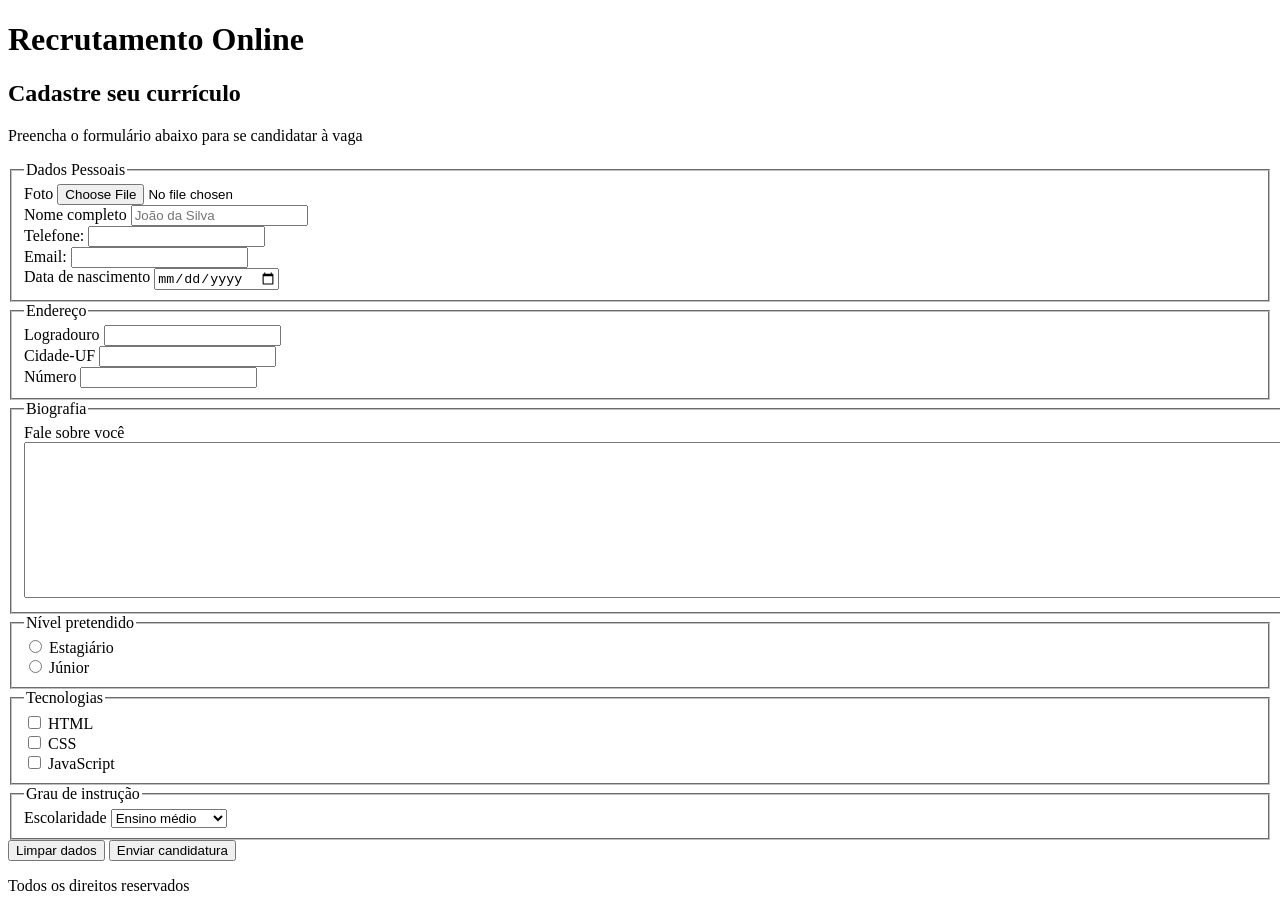
<file: aula 3/index.html>
<!DOCTYPE html>
<html lang="pt-br">
    <head>
        <meta charset="UTF-8">
        <title>Recrutamento Online</title>
    </head>
    <body>
        <header>
            <h1>Recrutamento Online</h1>
        </header>
        <main>
            <section>
                <h2>Cadastre seu currículo</h2>
                <form action="https://postman-ehco.com/post" method="post" enctype="multipart/form-data">
                    <P>Preencha o formulário abaixo para se candidatar à vaga</P>
                    <fieldset>
                        <legend>Dados Pessoais</legend>
                        <div>
                            <label for="foto_id">Foto</label>
                            <input id="foto_id" name="foto" type="file" accept="image/*">
                        </div>
                        <div>
                            <label for="nome_id">Nome completo</label>
                            <input id="nome_id" name="nome" type="text" placeholder="João da Silva" required>
                        </div>
                        <div>
                            <label for="telfone_id">Telefone:</label>
                            <input id="telefone_id" name="telefone" type="tel">
                        </div>
                        <div>
                            <label for="email_id">Email:</label>
                            <input id="email_id" nome="email" type="email">
                        </div>
                        <div>
                            <label for="data_nasc_id">Data de nascimento</label>
                            <input id="data_nasc_id" nome="data_nasc" type="date">
                        </div>
                    </fieldset>
                    <fieldset>
                        <legend>Endereço</legend>
                        <div>
                            <label for="logradouro_id">Logradouro</label>
                            <input id="logradouro_id" name="logradouro" type="text">
                        </div>
                        <div>
                            <label for="cidade_id">Cidade-UF</label>
                            <input id="cidade_id" name="cidade" type="text">
                        </div>
                        <div>
                            <label for="numero_id">Número</label>
                            <input id="numero_id" name="numero" type="number">
                        </div>
                    </fieldset>
                    <fieldset>
                        <legend>Biografia</legend>
                        <div>
                            <label for="resumo_id">Fale sobre você</label>
                            <textarea id="resumo_id"
                                      name="resumo"
                                      rows="10"
                                      cols="250"></textarea>
                        </div>
                    </fieldset>
                    <fieldset>
                        <legend>Nível pretendido</legend>
                        <div>
                            <input id="estagiario_id"
                                   name="nível"
                                   type="radio"
                                   value="estagiario">
                            <label for="estagiario_id">Estagiário</label>
                        </div>
                        <div>
                            <input id="junior_id"
                                   name="nivel"
                                   type="radio"
                                   value="junior">
                            <label for="junior_id">Júnior</label>
                        </div>
                    </fieldset>
                    <fieldset>
                        <legend>Tecnologias</legend>
                        <div>
                            <input id="tec_html_id"
                                   name="tecnologia"
                                   type="checkbox"
                                   value="html">
                            <label for="tec_html_id">HTML</label>
                        </div>
                        <div>
                            <input id="tec_css_id"
                                   name="tecnologia"
                                   type="checkbox"
                                   value="css">
                            <label for="tec_css_id">CSS</label>
                        </div>
                        <div>
                            <input id="tec_js_id"
                                   name="tecnologia"
                                   type="checkbox"
                                   value="js">
                            <label for="tec_js_id">JavaScript</label>
                        </div>
                    </fieldset>
                    <fieldset>
                        <legend>Grau de instrução</legend>
                        <div>
                            <label for="escolaridade_id">Escolaridade</label>
                            <select id="escolaridade_id" name="escolaridade">
                                <option value="medio">Ensino médio</option>
                                <option value="graduacao">Graduação</option>
                                <option value="pos">Pós-Graduação</option>
                            </select>
                        </div>
                    </fieldset>
                    <div>
                        <button type="reset">Limpar dados</button>
                        <button type="submit">Enviar candidatura</button>
                    </div>
                </form>
            </section>
        </main>
        <footer>
            <p>Todos os direitos reservados</p>
        </footer>
    </body>
</html>
</file>
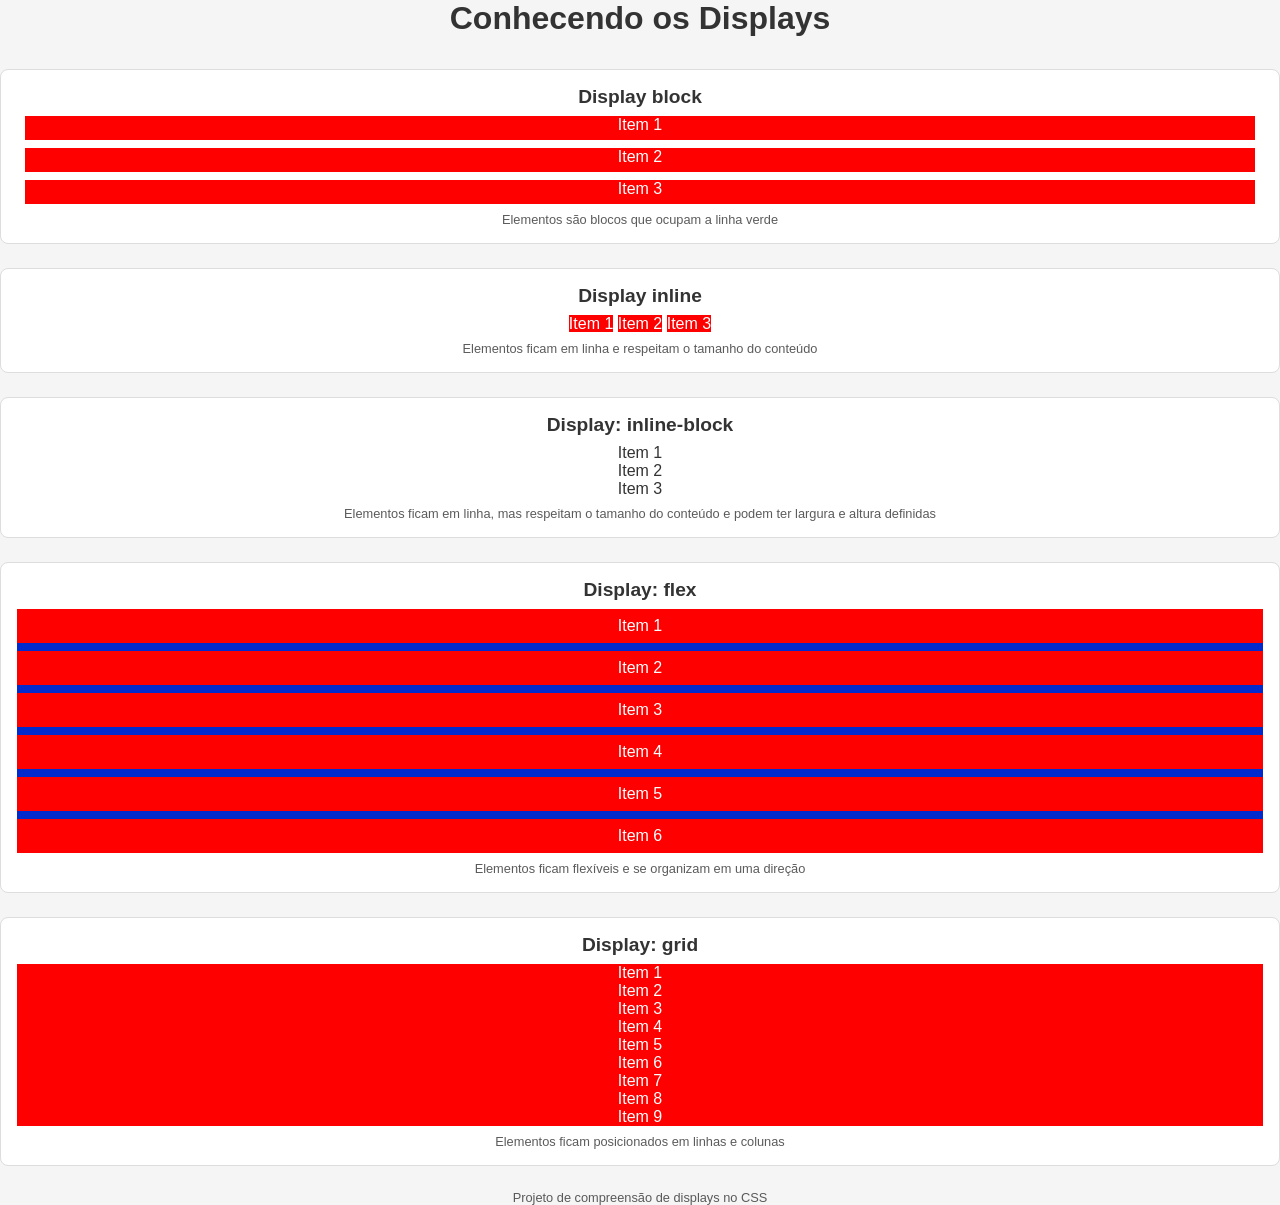
<file: aula-6/index.html>
<!DOCTYPE html>
<html lang="pt-br">
<head>
    <meta charset="UTF-8">
    <meta name="viewport" content="width=device-width, initial-scale=1.0">
    <link rel="stylesheet" href="styles/global.css">
    <link rel="icon" href="icons/favicon.ico" type="image/x-icon">
    <title>Conhecendo os Displays</title>
</head>
<body>
    <header>
        <h1>Conhecendo os Displays</h1>
    </header>
    <main>
        <section>
            <h2>Display block</h2>
            <div class="container-block">
                <div class="item">Item 1</div>
                <div class="item">Item 2</div>
                <div class="item">Item 3</div>
            </div>
            <p>Elementos são blocos que ocupam a linha verde</p>
        </section>

        <section>
        <h2>Display inline</h2>
        <div class="container-inline">
            <span class="item">Item 1</span>
            <span class="item">Item 2</span>
            <span class="item">Item 3</span>
        </div>
        <p>Elementos ficam em linha e respeitam o tamanho do conteúdo</p>
        </section> 

        <section>
            <h2>Display: inline-block</h2>
            <div class="container-block">
                <div class="item-block">Item 1</div>
                <div class="item-block">Item 2</div>
                <div class="item-block">Item 3</div>
            </div>
            <p>Elementos ficam em linha, mas respeitam o tamanho do conteúdo e podem ter largura e altura definidas</p>
        </section>

        <section>
            <h2>Display: flex</h2>
            <div class="container-flex">
                <div class="item">Item 1</div>
                <div id="item-2" class="item">Item 2</div>
                <div id="item-3" class="item">Item 3</div>
                <div class="item">Item 4</div>
                <div class="item">Item 5</div>
                <div class="item">Item 6</div>
            </div>
            <p>Elementos ficam flexíveis e se organizam em uma direção</p>
        </section>

        <section>
            <h2>Display: grid</h2>
            <div class="container-grid">
                <div class="item">Item 1</div>
                <div class="item">Item 2</div>
                <div class="item">Item 3</div>
                <div class="item">Item 4</div>
                <div class="item">Item 5</div>
                <div class="item">Item 6</div>
                <div class="item">Item 7</div>
                <div class="item">Item 8</div>
                <div class="item">Item 9</div>
            </div>
            <p>Elementos ficam posicionados em linhas e colunas</p>
        </section>

    </main>
    <footer>
        <p>Projeto de compreensão de displays no CSS</p>
    </footer>
</body>

</html>
</file>
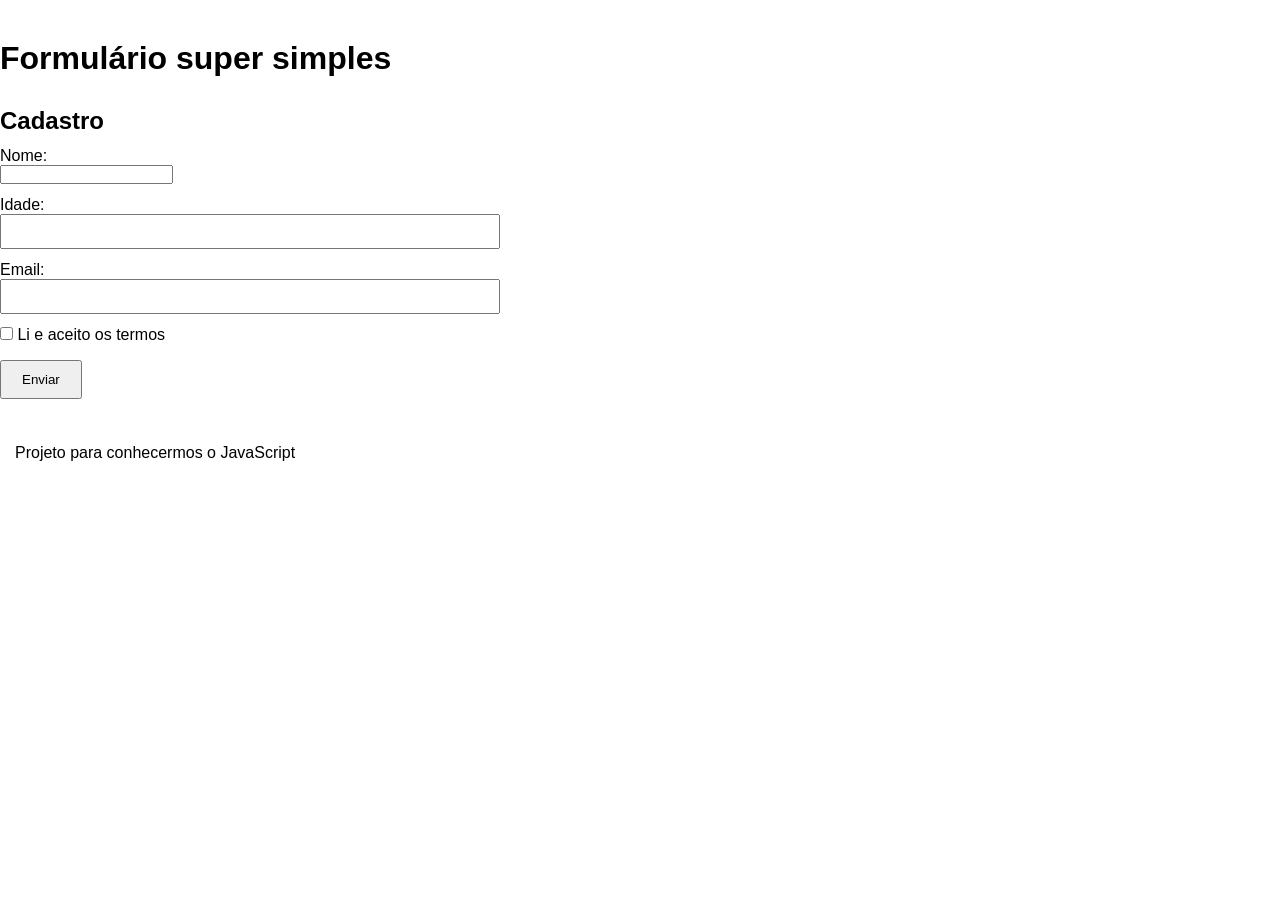
<file: aula-7/index.html>
<!DOCTYPE html>
<html lang="pt-br">
<head>
    <meta charset="UTF-8">
    <meta name="viewport" content="width=device-width, initial-scale=1.0">
    <link rel="stylesheet" href="styles/global.css">
    <script src="scripts/index.js" defer></script>
    <title>Formulário JS</title>
</head>
<body>
    <header>
        <h1>Formulário super simples</h1>
    </header>
    <main>
        <h2>Cadastro</h2>
        <form id="cadastro" novalidate onsubmit="executar(event)">
            <label for="nome">Nome:</label>
            <input type="text" id="nome">
            <p id="erro-nome" class="oculto"></p>

            <label for="idade">Idade:</label>
            <input type="number" min="0" id="idade">
            <p id="erro-idade" class="oculto"></p>

            <label for="email">Email:</label>
            <input type="email" id="email">
            <p id="erro-email" class="oculto"></p>

            <label>
                <input type="checkbox" id="termos">
                Li e aceito os termos
                <p id="erro-termos" class="oculto"></p>
            </label>

            <button type="submit">Enviar</button>
            <p id="concluido" class="oculto"></p>

        </form>
    </main>

    <footer>
        <p>Projeto para conhecermos o JavaScript</p>
    </footer>
</body>
</html>
</file>
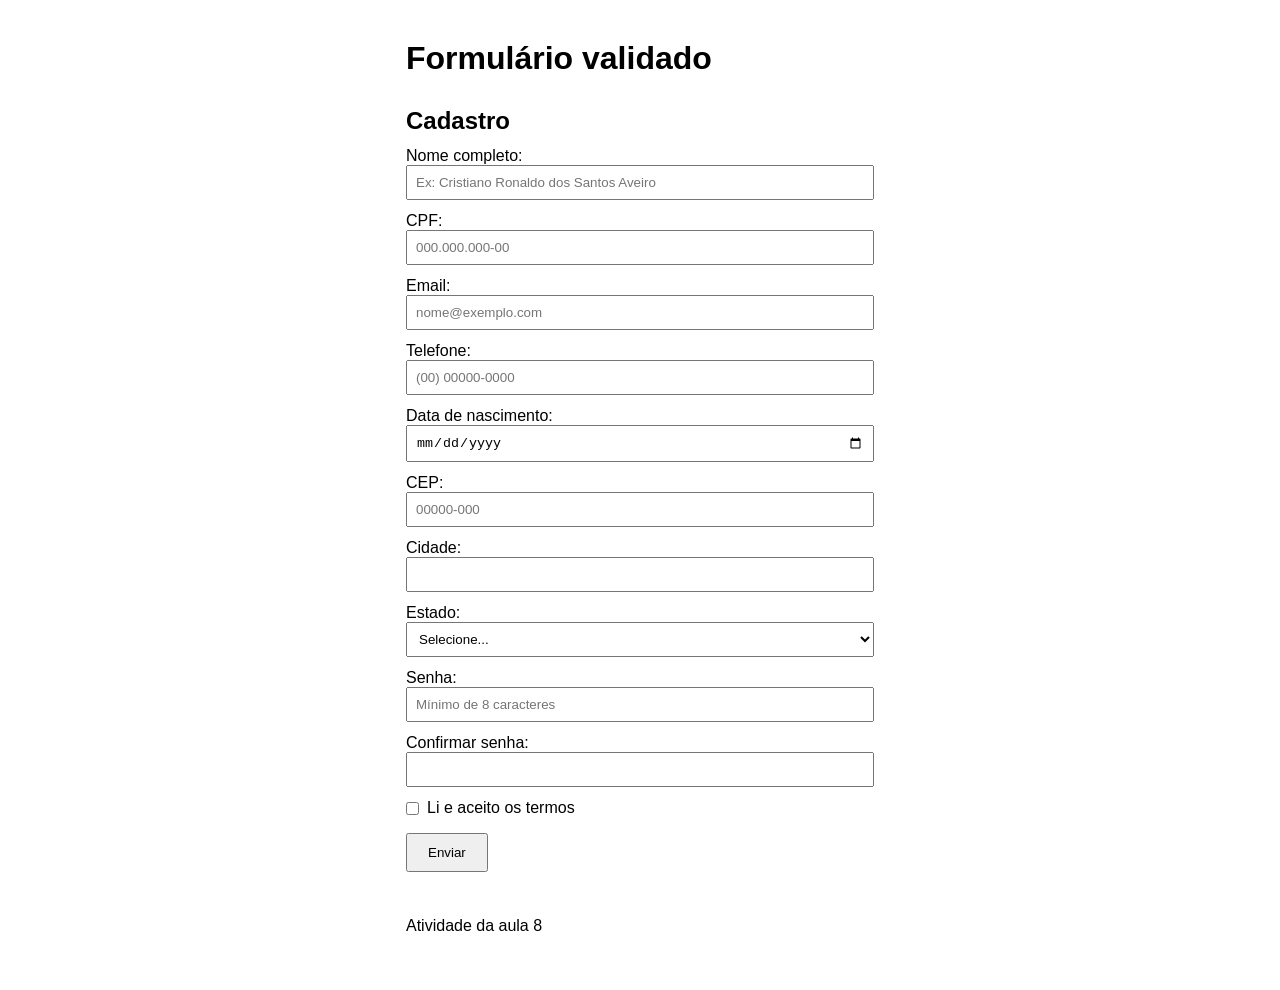
<file: aula-8/index.html>
<!DOCTYPE html>
<html lang="pt-br">
<head>
    <meta charset="UTF-8">
    <meta name="viewport" content="width=device-width, initial-scale=1.0">
    <link rel="stylesheet" href="styles/global.css">
    <script src="scripts/index.js" defer></script>
    <title>Formulário validado</title>
</head>
<body>
    <header>
        <h1>Formulário validado</h1>
    </header>
    <main>
        <h2>Cadastro</h2>
        <form id="cadastro" novalidate onsubmit="executar(event)">

            <label for="nome">Nome completo:</label>
            <input type="text" id="nome" placeholder="Ex: Cristiano Ronaldo dos Santos Aveiro">
            <p id="erro-nome" class="oculto"></p>

            <label for="cpf">CPF:</label>
            <input type="text" id="cpf" placeholder="000.000.000-00" maxlength="14">
            <p id="erro-cpf" class="oculto"></p>

            <label for="email">Email:</label>
            <input type="email" id="email" placeholder="nome@exemplo.com">
            <p id="erro-email" class="oculto"></p>

            <label for="telefone">Telefone:</label>
            <input type="text" id="telefone" placeholder="(00) 00000-0000" maxlength="15">
            <p id="erro-telefone" class="oculto"></p>

            <label for="nascimento">Data de nascimento:</label>
            <input type="date" id="nascimento">
            <p id="erro-nascimento" class="oculto"></p>

            <label for="cep">CEP:</label>
            <input type="text" id="cep" placeholder="00000-000" maxlength="9">
            <p id="erro-cep" class="oculto"></p>

            <label for="cidade">Cidade:</label>
            <input type="text" id="cidade">
            <p id="erro-cidade" class="oculto"></p>

            <label for="estado">Estado:</label>
            <select id="estado">
                <option value="">Selecione...</option>
                <option value="AC">AC</option>
                <option value="AL">AL</option>
                <option value="AP">AP</option>
                <option value="AM">AM</option>
                <option value="BA">BA</option>
                <option value="CE">CE</option>
                <option value="DF">DF</option>
                <option value="ES">ES</option>
                <option value="GO">GO</option>
                <option value="MA">MA</option>
                <option value="MT">MT</option>
                <option value="MS">MS</option>
                <option value="MG">MG</option>
                <option value="PA">PA</option>
                <option value="PB">PB</option>
                <option value="PR">PR</option>
                <option value="PE">PE</option>
                <option value="PI">PI</option>
                <option value="RJ">RJ</option>
                <option value="RN">RN</option>
                <option value="RS">RS</option>
                <option value="RO">RO</option>
                <option value="RR">RR</option>
                <option value="SC">SC</option>
                <option value="SP">SP</option>
                <option value="SE">SE</option>
                <option value="TO">TO</option>
            </select>
            <p id="erro-estado" class="oculto"></p>

            <label for="senha">Senha:</label>
            <input type="password" id="senha" placeholder="Mínimo de 8 caracteres">
            <p id="erro-senha" class="oculto"></p>

            <label for="confirmar-senha">Confirmar senha:</label>
            <input type="password" id="confirmar-senha">
            <p id="erro-confirmar-senha" class="oculto"></p>

            <label class="termos">
                <input type="checkbox" id="termos">
                Li e aceito os termos
            </label>
            <p id="erro-termos" class="oculto"></p>

            <button type="submit">Enviar</button>
            <p id="concluido" class="oculto"></p>

        </form>
    </main>

    <footer>
        <p>Atividade da aula 8</p>
    </footer>
</body>
</html>
</file>
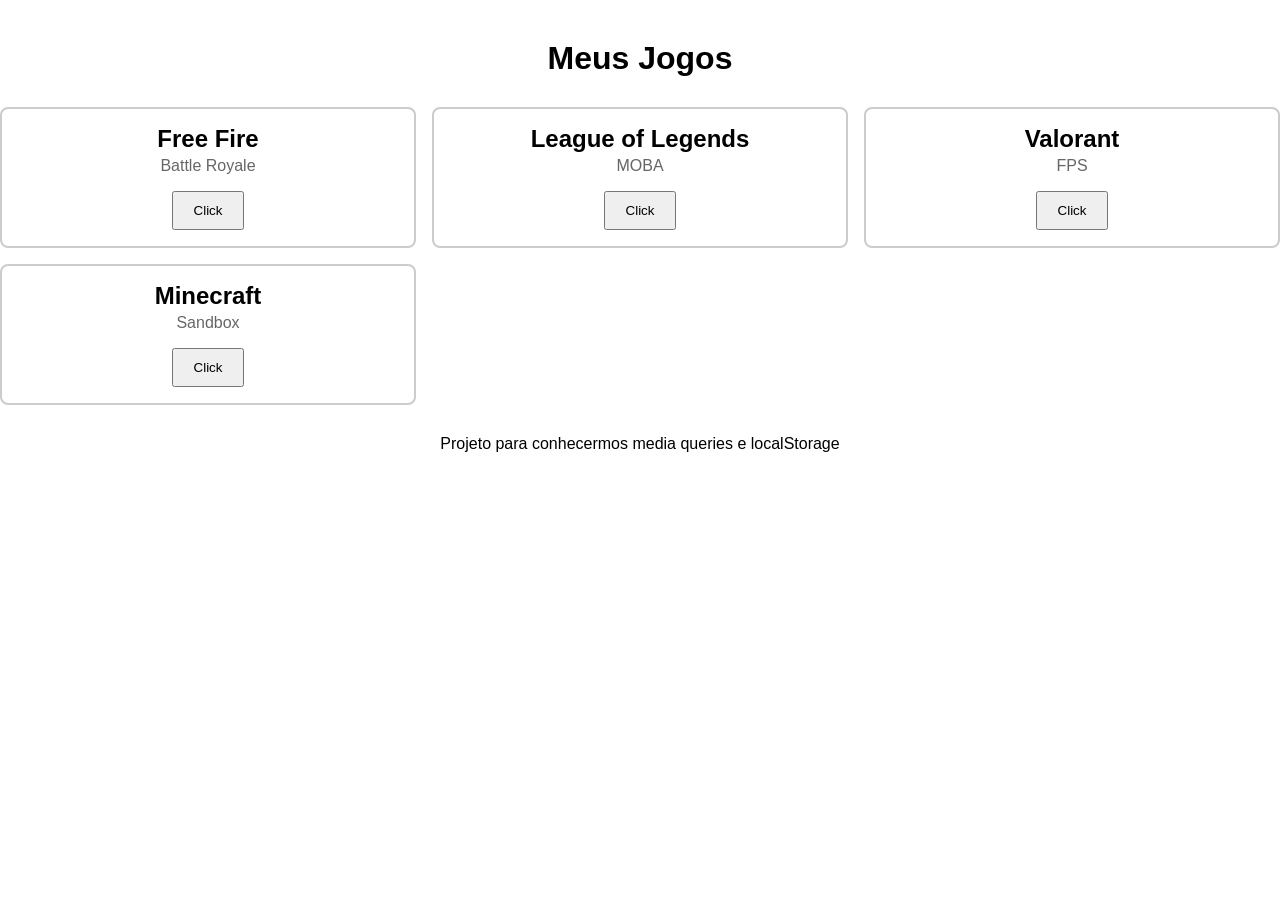
<file: aula-9/index.html>
<!DOCTYPE html>
<html lang="pt-br">
<head>
    <meta charset="UTF-8">
    <meta name="viewport" content="width=device-width, initial-scale=1.0">
    <link rel="stylesheet" href="styles/global.css">
    <script src="scripts/index.js" defer></script>
    <title>Meus Jogos</title>
</head>
<body>
    <header>
        <h1>Meus Jogos</h1>
    </header>
    <main>
        <section class="container-cards">
            <div class="card" id="free-fire">
                <h2>Free Fire</h2>
                <p>Battle Royale</p>
                <button onclick="marcar('free-fire', 'Free Fire')">Click</button>
            </div>

            <div class="card" id="lol">
                <h2>League of Legends</h2>
                <p>MOBA</p>
                <button onclick="marcar('lol', 'League of Legends')">Click</button>
            </div>

            <div class="card" id="valorant">
                <h2>Valorant</h2>
                <p>FPS</p>
                <button onclick="marcar('valorant', 'Valorant')">Click</button>
            </div>

            <div class="card" id="minecraft">
                <h2>Minecraft</h2>
                <p>Sandbox</p>
                <button onclick="marcar('minecraft', 'Minecraft')">Click</button>
            </div>

        </section>  
        <footer>
            <p>Projeto para conhecermos media queries e localStorage</p>
        </footer>
        
    </main>
</body>
</html>
</file>
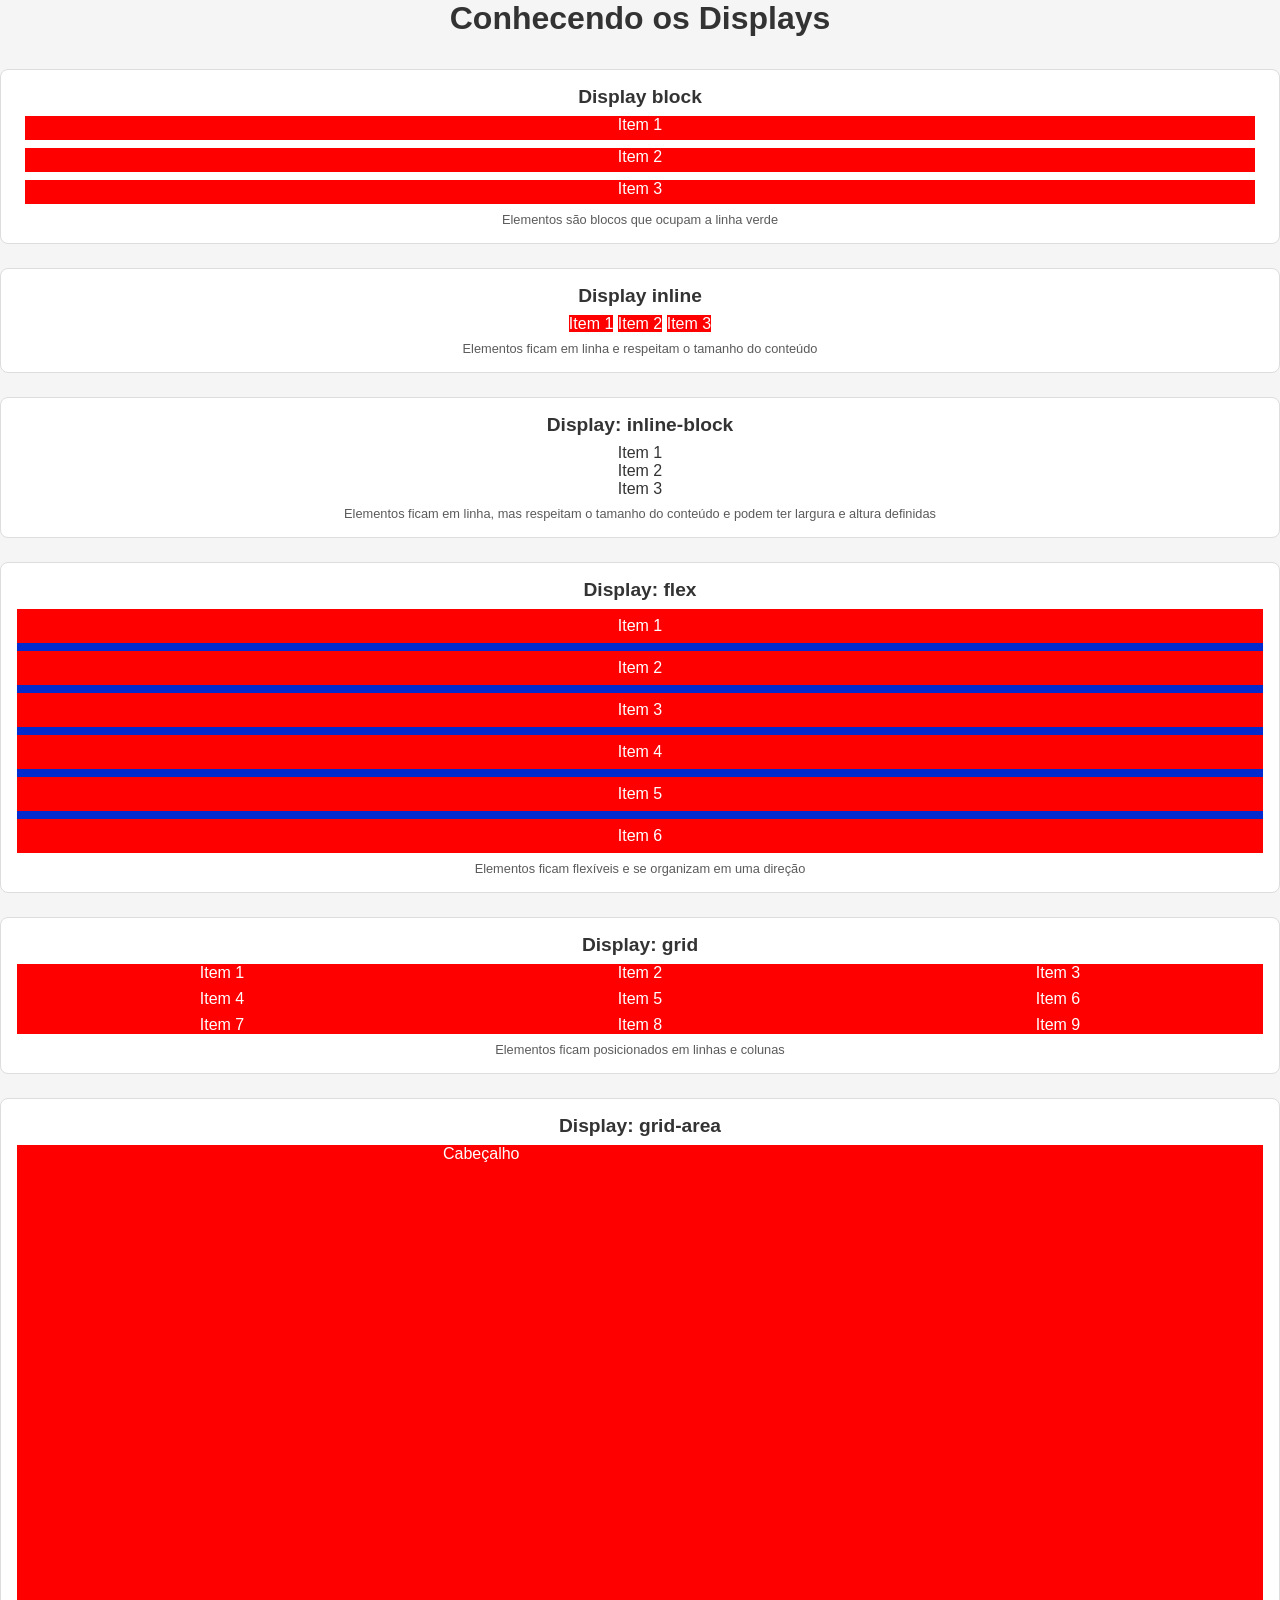
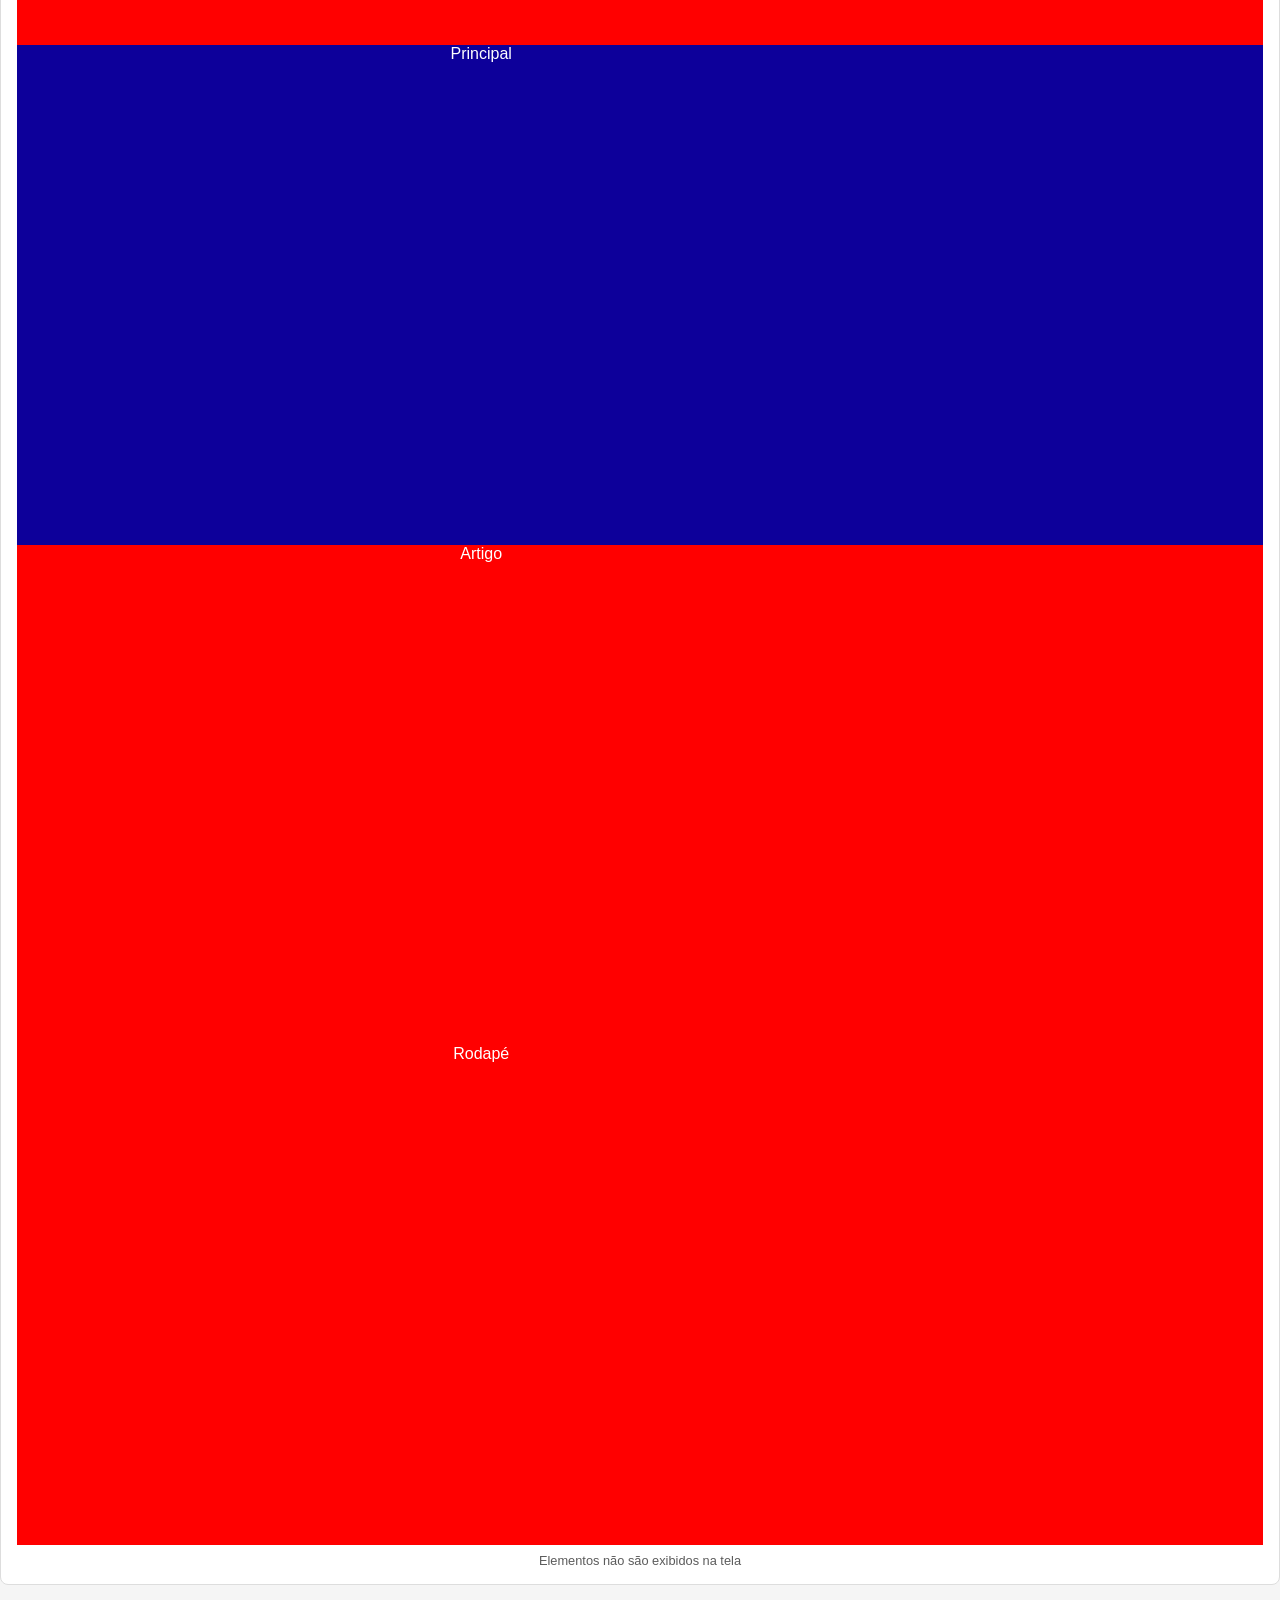
<file: aula-6/exemplos/index.html>
<!DOCTYPE html>
<html lang="pt-br">
<head>
    <meta charset="UTF-8">
    <meta name="viewport" content="width=device-width, initial-scale=1.0">
    <link rel="stylesheet" href="styles/global.css">
    <link rel="icon" href="icons/favicon.ico" type="image/x-icon">
    <title>Conhecendo os Displays</title>
</head>
<body>
    <header>
        <h1>Conhecendo os Displays</h1>
    </header>
    <main>
        <section>
            <h2>Display block</h2>
            <div class="container-block">
                <div class="item">Item 1</div>
                <div class="item">Item 2</div>
                <div class="item">Item 3</div>
            </div>
            <p>Elementos são blocos que ocupam a linha verde</p>
        </section>

        <section>
        <h2>Display inline</h2>
        <div class="container-inline">
            <span class="item">Item 1</span>
            <span class="item">Item 2</span>
            <span class="item">Item 3</span>
        </div>
        <p>Elementos ficam em linha e respeitam o tamanho do conteúdo</p>
        </section> 

        <section>
            <h2>Display: inline-block</h2>
            <div class="container-block">
                <div class="item-block">Item 1</div>
                <div class="item-block">Item 2</div>
                <div class="item-block">Item 3</div>
            </div>
            <p>Elementos ficam em linha, mas respeitam o tamanho do conteúdo e podem ter largura e altura definidas</p>
        </section>

        <section>
            <h2>Display: flex</h2>
            <div class="container-flex">
                <div class="item">Item 1</div>
                <div id="item-2" class="item">Item 2</div>
                <div id="item-3" class="item">Item 3</div>
                <div class="item">Item 4</div>
                <div class="item">Item 5</div>
                <div class="item">Item 6</div>
            </div>
            <p>Elementos ficam flexíveis e se organizam em uma direção</p>
        </section>

        <section>
            <h2>Display: grid</h2>
            <div class="container-grid">
                <div class="item">Item 1</div>
                <div class="item">Item 2</div>
                <div class="item">Item 3</div>
                <div class="item">Item 4</div>
                <div class="item">Item 5</div>
                <div class="item">Item 6</div>
                <div class="item">Item 7</div>
                <div class="item">Item 8</div>
                <div class="item">Item 9</div>
            </div>
            <p>Elementos ficam posicionados em linhas e colunas</p>
        </section>

        <section>
            <h2>Display: grid-area</h2>
            <div class="container-grid-area">
                <div class="item cabecalho">Cabeçalho</div>
                <div class="item principal">Principal</div>
                <div class="item artigo">Artigo</div>
                <div class="item rodape">Rodapé</div>
            </div>
            <p>Elementos não são exibidos na tela</p>
        </section>
    </main>
    <footer>
        <p>Projeto de compreensão de displays no CSS</p>
    </footer>
</body>

</html>
</file>
<file: aula-6/styles/global.css>
*{
    margin: 0;
    padding: 0;
    box-sizing: border-box;
}

body{
    font-size: 16px;
    font-family: arial, sans-serif;
    background-color: #f5f5f5;
    color: #333;
}

h1 {
    text-align: center;
    margin-bottom: 2rem;
}

h2 {
    font-size: 1.2rem;
    margin-bottom: 0.5rem;
}

p {
    opacity: 0.8;
    font-size: 0.8rem;
    margin-top: 0.5rem;
}

section {
    padding: 1rem;
    background-color: #fff;
    margin-bottom: 1.5rem;
    border-radius: 0.5rem;
    border: 0.125px solid #ddd;
    text-align: center;
}

footer {
    text-align: center;
}

.item {
    color: #ffffff;
    background-color: #ff0000;
}

.container-block .item {
    display: block;
    height: 1.5rem;
    margin: 0.5rem;
}

.container-inline .item {
    display: inline;
}

.container-inline-block .item {
    display: inline-block;
    height: 1.5rem;
    margin: 0.5rem;
}

.container-flex {
    display: flex;
    background-color: #022acd;
    flex-direction: row;
    flex-wrap: wrap;
    justify-content: center;
    gap: 0.5rem;
}

.container-flex .item {
    padding: 0.5rem;
    flex-basis: 100rem;
    flex-shrink: 1;
    flex-grow: 1;
}

#item-2 {
    flex-grow: 2;
}

#item-3 {
    flex-grow: 3;
}
</file>
<file: aula-7/styles/global.css>
* {
    margin: 0;
    padding: 0;
    box-sizing: border-box;
}

html {
    font-size: 62.5%;
}

body {
    font-family: 'Arial', sans-serif;
    font-size: 1.6rem;
    max-width: 50rem;
    margin:4rem 0 auto;
}

main {
    margin-top: 3rem;
    
}

footer {
    margin-top: 3rem;
}

footer p {
    margin-top: 1rem;
    padding: 1.5rem;
}

label {
    display: block;
    margin-top: 1.2rem;
}

input[type="texto"],
input[type="number"],
input[type="email"] {
    padding: 0.8rem;
    width: 100%;
}

button {
    padding: 1rem 2rem;
    margin-top: 1.6rem;
}

.oculto {
    display: none;
}

.sucesso {
    color: green;
    font-weight: bold;
}

.erro {
    color: red;
    background-color: #fdd;
}
</file>
<file: aula-8/styles/global.css>
* {
    margin: 0;
    padding: 0;
    box-sizing: border-box;
}

html {
    font-size: 62.5%;
}

body {
    font-family: 'Arial', sans-serif;
    font-size: 1.6rem;
    max-width: 50rem;
    margin: 4rem auto;
    padding: 0 1.6rem;
}

main {
    margin-top: 3rem;
}

footer {
    margin-top: 3rem;
}

footer p {
    margin-top: 1rem;
    padding: 1.5rem 0;
}

label {
    display: block;
    margin-top: 1.2rem;
}

label.termos {
    display: flex;
    align-items: center;
    gap: 0.8rem;
}

input[type="text"],
input[type="number"],
input[type="email"],
input[type="password"],
input[type="date"],
select {
    padding: 0.8rem;
    width: 100%;
}

button {
    padding: 1rem 2rem;
    margin-top: 1.6rem;
}

.oculto {
    display: none;
}

.sucesso {
    color: green;
    font-weight: bold;
    margin-top: 1rem;
}

.erro {
    color: red;
    background-color: #fdd;
    padding: 0.4rem 0.8rem;
    margin-top: 0.4rem;
}
</file>
<file: aula-9/styles/global.css>
* {
    margin: 0;
    padding: 0;
    box-sizing: border-box;
}

html {
    font-size: 62.5%;
}

body {
    font-family: Arial, sans-serif;
    font-size: 1.6rem;
    margin: 4rem auto;
}

h1 {
    font-size: 3.2rem;
    text-align: center;
}

main {
    margin-top: 3rem;
}

footer {
    margin-top: 3rem;
    text-align: center;
}

button {
    padding: 1rem 2rem;
    margin-top: 1.6rem;
}

.container-cards {
    display: grid;
    grid-template-columns: 1fr;
    gap: 1.6rem;
}

@media (min-width: 768px) {
    .container-cards {
        grid-template-columns: 1fr 1fr;
    }
}

@media (min-width: 992px) {
    .container-cards {
        grid-template-columns: 1fr 1fr 1fr;
    }
}

.card {
    padding: 1.6rem;
    border: 0.2rem solid #ccc;
    border-radius: 0.8rem;
    text-align: center;
}

.card p {
    margin-top: 0.4rem;
    color: #666;
}

.marcado {
    border-color: #9f0000;
    background-color: #9f0000;
}
</file>
<file: aula-6/exemplos/styles/global.css>
*{
    margin: 0;
    padding: 0;
    box-sizing: border-box;
}

body{
    font-size: 16px;
    font-family: arial, sans-serif;
    background-color: #f5f5f5;
    color: #333;
}

h1 {
    text-align: center;
    margin-bottom: 2rem;
}

h2 {
    font-size: 1.2rem;
    margin-bottom: 0.5rem;
}

p {
    opacity: 0.8;
    font-size: 0.8rem;
    margin-top: 0.5rem;
}

section {
    padding: 1rem;
    background-color: #fff;
    margin-bottom: 1.5rem;
    border-radius: 0.5rem;
    border: 0.125px solid #ddd;
    text-align: center;
}

footer {
    text-align: center;
}

.item {
    color: #ffffff;
    background-color: #ff0000;
}

.container-block .item {
    display: block;
    height: 1.5rem;
    margin: 0.5rem;
}

.container-inline .item {
    display: inline;
}

.container-inline-block .item {
    display: inline-block;
    height: 1.5rem;
    margin: 0.5rem;
}

.container-flex {
    display: flex;
    background-color: #022acd;
    flex-direction: row;
    flex-wrap: wrap;
    justify-content: center;
    gap: 0.5rem;
}

.container-flex .item {
    padding: 0.5rem;
    flex-basis: 100rem;
    flex-shrink: 1;
    flex-grow: 1;
}

#item-2 {
    flex-grow: 2;
}

#item-3 {
    flex-grow: 3;
}

.container-grid {
    background-color: #ff0000;
    display: grid;
    grid-template-columns: 1fr 1fr 1fr;
    grid-template-rows: minimax-content(50px, auto);
    gap: 0.5rem;
}

.container-grid .item {
    display: flex;
    flex-direction: row;
    justify-content: center;
    align-items: center;
}

.container-grid-area div {
    display: grid;
    grid-template-areas:
        "cabecalho cabecalho"
        "principal artigo"
        "rodpe rodape";
    grid-template-columns: 3fr 1fr;
    grid-template-rows: 1fr 4fr 0.5fr;
    height: 500px;
    gap: 0.5rem;
}

.container-grid-area .item.cabecalho {
    grid-area: cabecalho;
    background-color: #ff0000;
}

.container-grid-area .item.principal {
    grid-area: principal;
    background-color: #0d009a;
}
</file>
